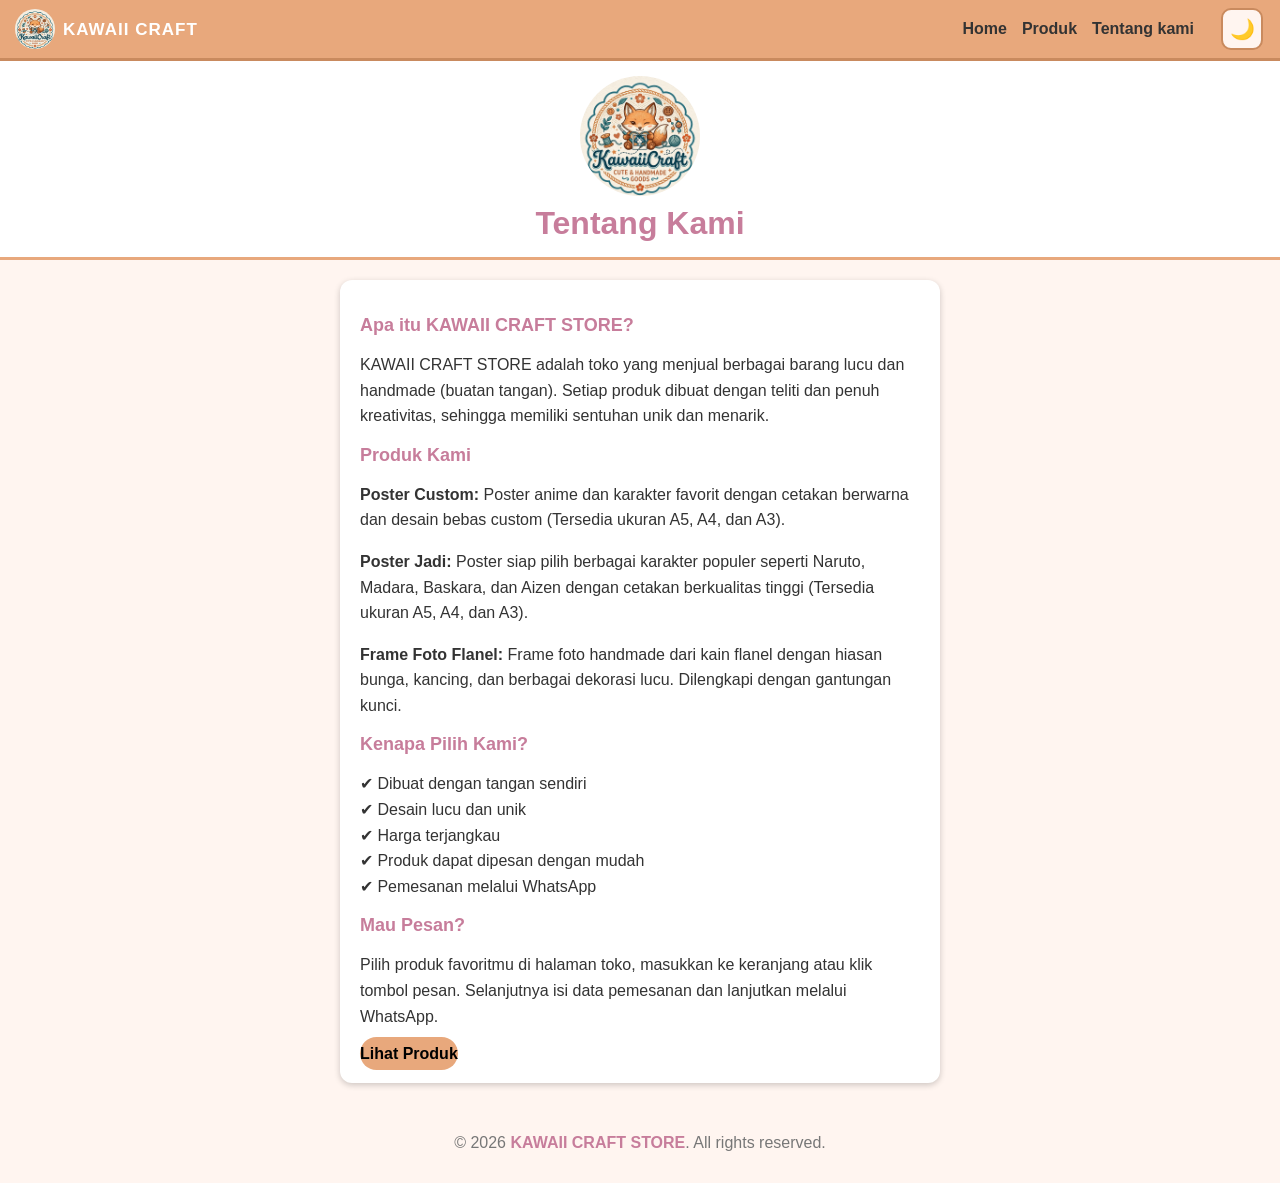
<file: tentang.html>
<!DOCTYPE html>
<html lang="id">
<head>
  <meta charset="UTF-8">
  <meta name="viewport" content="width=device-width, initial-scale=1">
  <title>Tentang Kami - KAWAII CRAFT STORE</title>
  <link rel="stylesheet" href="style.css">
  <script>
    if (localStorage.getItem("gelap") === "1") {
      document.documentElement.classList.add("gelap");
    }
  </script>
</head>
<body>

  <nav id="bar">
    <a href="index.html" class="logo-mini">
      <img class="logo" src="logo.jpeg" alt="Logo">
      <span class="logo-text">KAWAII CRAFT</span>
    </a>

    <div class="nav-menu">
      <a href="index.html">Home</a>
      <a href="index.html#katalog">Produk</a>
      <a href="tentang.html">Tentang kami</a>
    </div>

    <div class="nav-kanan">
      <button id="btnGelap" onclick="toggleGelap()" title="Ubah Mode Gelap/Terang">🌙</button>
    </div>
  </nav>

  <header>
    <img src="logo.jpeg" alt="Logo">
    <h1>Tentang Kami</h1>
  </header>

  <section class="konten">

    <h2>Apa itu KAWAII CRAFT STORE?</h2>

    <p>
      KAWAII CRAFT STORE adalah toko yang menjual
      berbagai barang lucu dan handmade (buatan tangan).
      Setiap produk dibuat dengan teliti dan penuh kreativitas,
      sehingga memiliki sentuhan unik dan menarik.
    </p>

    <h2>Produk Kami</h2>

    <p>
      <b>Poster Custom:</b>
      Poster anime dan karakter favorit dengan cetakan
      berwarna dan desain bebas custom (Tersedia ukuran A5, A4, dan A3).
    </p>

    <p>
      <b>Poster Jadi:</b>
      Poster siap pilih berbagai karakter populer seperti Naruto,
      Madara, Baskara, dan Aizen dengan cetakan berkualitas tinggi (Tersedia ukuran A5, A4, dan A3).
    </p>

    <p>
      <b>Frame Foto Flanel:</b>
      Frame foto handmade dari kain flanel dengan
      hiasan bunga, kancing, dan berbagai dekorasi lucu.
      Dilengkapi dengan gantungan kunci.
    </p>

    <h2>Kenapa Pilih Kami?</h2>

    <p>
      ✔ Dibuat dengan tangan sendiri<br>
      ✔ Desain lucu dan unik<br>
      ✔ Harga terjangkau<br>
      ✔ Produk dapat dipesan dengan mudah<br>
      ✔ Pemesanan melalui WhatsApp
    </p>

    <h2>Mau Pesan?</h2>

    <p>
      Pilih produk favoritmu di halaman toko,
      masukkan ke keranjang atau klik tombol pesan.
      Selanjutnya isi data pemesanan dan lanjutkan
      melalui WhatsApp.
    </p>

    <a class="kembali tombol" href="index.html#katalog">Lihat Produk</a>

  </section>

  <footer>
    <p>&copy; 2026 <a href="index.html">KAWAII CRAFT STORE</a>. All rights reserved.</p>
  </footer>

  <script src="script.js"></script>
</body>
</html>
</file>
<file: style.css>
* {
  box-sizing: border-box;
}

html {
  scroll-behavior: smooth;
}

#katalog {
  scroll-margin-top: 70px;
}

body {
  margin: 0;
  font-family: Arial, sans-serif;
  background: #fff5f0;
  color: #333;
  text-align: center;
  transition: background 0.3s ease, color 0.3s ease;
}

button {
  background: #e8a87c;
  border: 0;
  padding: 8px 16px;
  border-radius: 20px;
  cursor: pointer;
  margin: 2px;
}

button.merah {
  background: #e53935;
  color: white;
}

#bar {
  position: sticky;
  top: 0;
  z-index: 20;
  display: flex;
  justify-content: space-between;
  align-items: center;
  padding: 6px 15px;
  background: #e8a87c;
  border-bottom: 3px solid #c98a5e;
}

.logo-mini {
  color: inherit;
  text-decoration: none;
  font-size: 17px;
  font-weight: bold;
  letter-spacing: 1px;
  white-space: nowrap;
}

.nav-menu a:hover {
  color: #c98a5e;
}

.nav-menu,
.nav-kanan {
  display: flex;
  align-items: center;
  gap: 15px;
}

.nav-menu {
  margin-left: auto;
  margin-right: 25px;
}

.nav-menu a {
  color: inherit;
  text-decoration: none;
  font-weight: bold;
}

.nav-kanan button {
  background: none;
  font-size: 22px;
}

#btnGelap {
  width: 42px;
  height: 42px;
  padding: 0;
  background: #fff5f0;
  border: 2px solid #c98a5e;
  border-radius: 10px;
  font-size: 20px;
}

#btnGelap:hover {
  background: #f5d5c0;
  transform: scale(1.05);
}

#jumlah {
  padding: 2px 6px;
  border-radius: 10px;
  background: #d9534f;
  color: white;
  font-size: 12px;
}

header {
  padding: 15px;
  background: white;
  border-bottom: 3px solid #e8a87c;
}

header img {
  width: 120px;
  height: 120px;
  object-fit: cover;
  border-radius: 50%;
}

header h1 {
  margin: 5px 0 0;
  color: #c77d9b;
}

.home {
  display: flex;
  align-items: center;
  justify-content: space-between;
  gap: 40px;
  min-height: 450px;
  padding: 65px 8%;
  background: #fff5f0;
  text-align: left;
}

.home-text,
.home-gallery {
  flex: 1;
}

.home-text h2 {
  margin-bottom: 20px;
  font: 42px/1.3 Georgia, serif;
}

.home-text h2 span {
  color: #d88b9b;
  font-style: italic;
}

.home-text p {
  max-width: 450px;
  color: #666;
  font-size: 15px;
  line-height: 1.8;
}

.home-text button,
.tombol {
  padding: 12px 25px;
  background: #e8a87c;
  border-radius: 30px;
}

.home-gallery {
  display: grid;
  grid-template-columns: 1fr 1fr;
  gap: 15px;
  flex: 1.2;
}

.home-card,
.card,
.konten {
  background: white;
  border-radius: 12px;
  box-shadow: 0 2px 6px #0003;
}

.home-card {
  overflow: hidden;
  border-radius: 20px;
}

.home-card img {
  width: 100%;
  height: 250px;
  display: block;
  object-fit: cover;
}

.home-caption {
  padding: 12px;
}

.home-caption h3 {
  margin: 0 0 8px;
  color: #c77d8d;
  font-size: 16px;
}

.home-caption p {
  margin: 0;
  color: #666;
  font-size: 12px;
  line-height: 1.5;
}

.judul-produk {
  margin: 220px 0 10px;
  color: #c77d9b;
  font: 30px Georgia, serif;
}

main,
#katalog-list {
  display: flex;
  flex-wrap: wrap;
  justify-content: center;
  gap: 20px;
  padding: 20px;
}

.card {
  width: 250px;
  padding: 14px;
  display: flex;
  flex-direction: column;
  transition: transform 0.2s, box-shadow 0.2s;
}

.card:hover {
  transform: translateY(-4px);
  box-shadow: 0 6px 14px #0002;
}

.card img {
  width: 100%;
  height: 250px;
  object-fit: cover;
  border-radius: 8px;
  cursor: zoom-in;
}

.deskripsi {
  color: #666;
  font-size: 13px;
  margin-bottom: 8px;
}

.opsi-warna {
  margin: 4px 0 8px;
  padding: 6px 8px;
  background: #fff8f4;
  border-radius: 10px;
  border: 1px dashed #e8a87c;
}

.label-warna {
  display: block;
  font-size: 12px;
  color: #666;
  margin-bottom: 6px;
}

.label-warna b {
  color: #c98a5e;
}

.list-warna {
  display: flex;
  justify-content: center;
  align-items: center;
  gap: 8px;
  flex-wrap: wrap;
}

.dot-warna {
  width: 24px;
  height: 24px;
  min-width: 24px;
  border-radius: 50%;
  border: 2px solid #ccc;
  cursor: pointer;
  padding: 0;
  margin: 0;
  outline: none;
  transition: transform 0.15s ease, box-shadow 0.15s ease, border-color 0.15s ease;
}

.dot-warna:hover {
  transform: scale(1.2);
}

.dot-warna.aktif {
  transform: scale(1.25);
  border-color: #c98a5e;
  box-shadow: 0 0 0 2px #fff, 0 0 0 4px #c98a5e;
}

.list-ukuran {
  display: flex;
  justify-content: center;
  align-items: center;
  gap: 8px;
  flex-wrap: wrap;
}

.pill-ukuran {
  padding: 4px 12px;
  font-size: 12px;
  font-weight: bold;
  border-radius: 12px;
  border: 1.5px solid #ccc;
  background: white;
  color: #555;
  cursor: pointer;
  outline: none;
  transition: all 0.2s ease;
}

.pill-ukuran:hover {
  border-color: #c98a5e;
  color: #c98a5e;
  transform: translateY(-2px);
}

.pill-ukuran.aktif {
  background: #c98a5e;
  border-color: #c98a5e;
  color: white;
  box-shadow: 0 2px 6px rgba(201, 138, 94, 0.4);
  transform: scale(1.05);
}

.list-gambar {
  display: flex;
  justify-content: center;
  align-items: center;
  gap: 8px;
  flex-wrap: wrap;
}

.thumb-gambar {
  width: 30px;
  height: 30px;
  min-width: 30px;
  border-radius: 50%;
  border: 2px solid #ccc;
  cursor: pointer;
  padding: 0;
  margin: 0;
  overflow: hidden;
  background: white;
  outline: none;
  transition: transform 0.15s ease, box-shadow 0.15s ease, border-color 0.15s ease;
  display: inline-flex;
  align-items: center;
  justify-content: center;
}

.thumb-gambar img {
  width: 100%;
  height: 100%;
  object-fit: cover;
  display: block;
}

.thumb-gambar:hover {
  transform: scale(1.15);
}

.thumb-gambar.aktif {
  transform: scale(1.25);
  border-color: #c98a5e;
  box-shadow: 0 0 0 2px #fff, 0 0 0 4px #c98a5e;
}

.harga {
  color: #d9534f;
  font-weight: bold;
  margin-top: auto;
  padding-top: 6px;
}

.modal {
  display: none;
  position: fixed;
  inset: 0;
  z-index: 10;
  align-items: center;
  justify-content: center;
  background: #0008;
}

.modal.buka {
  display: flex;
}

.isi {
  width: 300px;
  max-height: 85vh;
  overflow: auto;
  padding: 20px;
  border-radius: 12px;
  background: white;
}

#infoIsi {
  text-align: left;
  white-space: pre-line;
}

#modal {
  z-index: 1000;
  padding: 15px;
  background: #0009;
}

#modal .isi {
  width: 100%;
  max-width: 430px;
  max-height: 90vh;
  padding: 25px;
  border-radius: 18px;
  background: #c98a5e;
  color: white;
  box-shadow: 0 10px 35px #0003;
}

#modal .isi h2 {
  margin: 0 0 20px;
}

#modal #daftar {
  display: flex;
  flex-direction: column;
  gap: 10px;
}

#modal .item {
  display: flex;
  align-items: center;
  justify-content: space-between;
  gap: 10px;
  padding: 13px;
  border: 1px solid #e8a87c;
  border-radius: 12px;
  background: white;
  color: #333;
  font-size: 14px;
}

#modal .item > span:first-child {
  flex: 1;
  text-align: left;
}

#modal .item > span:last-child {
  display: flex;
  align-items: center;
  gap: 8px;
  white-space: nowrap;
}

#modal .item button {
  width: 30px;
  height: 30px;
  padding: 0;
  background: #c98a5e;
  color: white;
}

#modal #total {
  margin: 18px 0;
  padding: 13px;
  border-radius: 8px;
  background: white;
  color: black;
  text-align: right;
  font-weight: bold;
}

input,
textarea,
select {
  width: 100%;
  margin-bottom: 8px;
  padding: 8px;
  border: 1px solid #ccc;
  border-radius: 8px;
  font-family: inherit;
}

#modal input,
#modal textarea,
#modal select {
  margin-bottom: 12px;
  padding: 12px;
  border-color: white;
}

#modal .isi > button {
  width: 100%;
  margin: 5px 0;
  padding: 12px;
  background: white;
  color: #333;
  font-weight: bold;
}

#modal .isi > button.merah {
  background: #e53935;
  color: white;
}

#zoomFoto {
  max-width: 90%;
  max-height: 90vh;
  border-radius: 12px;
}

#toast {
  position: fixed;
  bottom: 30px;
  left: 50%;
  z-index: 40;
  padding: 10px 20px;
  border-radius: 20px;
  background: #333;
  color: white;
  opacity: 0;
  transform: translateX(-50%);
  transition: opacity 0.3s;
  pointer-events: none;
}

#toast.tampil {
  opacity: 1;
}

.popup-konfirmasi {
  display: none;
  position: fixed;
  inset: 0;
  z-index: 9999;
  align-items: center;
  justify-content: center;
  padding: 20px;
  background: #0009;
  overflow-y: auto;
}

.kotak-konfirmasi {
  position: relative;
  width: 100%;
  max-width: 420px;
  max-height: 90vh;
  overflow-y: auto;
  padding: 25px;
  border: 2px solid #c98a5e;
  border-radius: 18px;
  background: white;
  color: #333;
  box-shadow: 0 10px 35px #0003;
  animation: munculPopup 0.25s ease;
}

.kotak-konfirmasi h2 {
  color: #c98a5e;
}

.subjudul {
  color: #777;
  font-size: 13px;
}

.tutup-popup {
  position: absolute;
  top: 10px;
  right: 15px;
  background: none;
  font-size: 25px;
}

.detail-pesanan {
  margin-bottom: 20px;
  padding: 15px;
  border: 1px solid #ddd;
  border-radius: 12px;
}

.detail-baris {
  display: flex;
  justify-content: space-between;
  gap: 12px;
  margin: 12px 0;
  font-size: 14px;
}

.detail-baris span {
  color: #777;
}

.detail-baris b {
  max-width: 65%;
  text-align: right;
  overflow-wrap: anywhere;
}

.aksi-konfirmasi {
  display: flex;
  gap: 10px;
}

.aksi-konfirmasi button {
  flex: 1;
  padding: 12px;
  border-radius: 9px;
  font-weight: bold;
}

.btn-batal {
  border: 1px solid #c98a5e;
  background: white;
  color: #c98a5e;
}

.btn-lanjut {
  border: 1px solid #c98a5e;
  background: #c98a5e;
  color: white;
}

@keyframes munculPopup {
  from {
    opacity: 0;
    transform: scale(.9);
  }
  to {
    opacity: 1;
    transform: scale(1);
  }
}

footer {
  padding: 15px;
  color: #777;
}

footer a {
  color: #c77d9b;
  text-decoration: none;
  font-weight: bold;
}

.kembali {
  padding: 8px 0;
  color: black;
  text-decoration: none;
  font-weight: bold;
}

.konten {
  max-width: 600px;
  margin: 20px auto;
  padding: 20px;
  text-align: left;
}

.konten h2 {
  color: #c77d9b;
  font-size: 18px;
}

.konten p {
  line-height: 1.6;
}

#atas {
  display: none;
  position: fixed;
  right: 20px;
  bottom: 20px;
  z-index: 15;
  width: 45px;
  height: 45px;
  border-radius: 50%;
  font-size: 20px;
}

.gelap {
  background: #222;
  color: #eee;
}

.gelap header,
.gelap .card,
.gelap .isi,
.gelap .konten,
.gelap .home-card {
  background: #333;
  color: #eee;
}

.gelap header h1,
.gelap .judul-produk,
.gelap .konten h2,
.gelap footer a {
  color: #e9a8bd;
}

.gelap .home {
  background: #222;
}

.gelap .home-text h2 {
  color: #eee;
}

.gelap .home-text p,
.gelap .deskripsi,
.gelap footer,
.gelap .home-caption p {
  color: #bbb;
}

.gelap .kembali {
  color: #eee;
}

.gelap input,
.gelap textarea,
.gelap select {
  background: #444;
  color: white;
  border-color: #666;
}

.gelap #btnGelap {
  background: #333;
  border-color: #e8a87c;
  color: white;
}

.gelap #btnGelap:hover {
  background: #555;
}

.gelap .kotak-konfirmasi {
  background: #252525;
  color: white;
  border-color: #e8a87c;
}

.gelap .detail-pesanan {
  border-color: #555;
}

.gelap .btn-batal {
  background: #333;
  color: #e8a87c;
  border-color: #e8a87c;
}

.gelap #bar {
  background: #fbc090;
  border-bottom: 3px solid #523526;
}

.gelap .nav-menu a {
  color: #f0e6df;
}

.gelap .nav-menu a:hover {
  color: #e8a87c;
}

.gelap .home-caption h3 {
  color: #e9a8bd;
}

.gelap .subjudul,
.gelap .detail-baris span {
  color: #bbb;
}

.gelap .detail-baris b {
  color: #eee;
}

.gelap .card:hover {
  box-shadow: 0 6px 14px #0006;
}

.gelap .opsi-warna {
  background: #2a2a2a;
  border-color: #555;
}

.gelap .label-warna {
  color: #bbb;
}

.gelap .label-warna b {
  color: #e9a8bd;
}

.gelap .dot-warna {
  border-color: #555;
}

.gelap .dot-warna.aktif {
  border-color: #e8a87c;
  box-shadow: 0 0 0 2px #333, 0 0 0 4px #e8a87c;
}

.gelap .thumb-gambar {
  border-color: #555;
  background: #333;
}

.gelap .thumb-gambar.aktif {
  border-color: #e8a87c;
  box-shadow: 0 0 0 2px #333, 0 0 0 4px #e8a87c;
}

.gelap .pill-ukuran {
  background: #333;
  border-color: #555;
  color: #ddd;
}

.gelap .pill-ukuran:hover {
  border-color: #e8a87c;
  color: #e8a87c;
}

.gelap .pill-ukuran.aktif {
  background: #e8a87c;
  border-color: #e8a87c;
  color: #222;
  box-shadow: 0 2px 6px rgba(232, 168, 124, 0.4);
}

body.gelap #modal .isi {
  background: #c98a5e;
  color: white;
}

@media (max-width: 750px) {
  .home {
    flex-direction: column;
    padding: 40px 20px;
  }

  .home-text h2 {
    font-size: 32px;
  }

  .home-gallery {
    width: 100%;
  }

  .home-card img {
    height: 180px;
  }

  .konten {
    margin: 20px 12px;
  }
}

@media (max-width: 600px) {
  .nav-menu {
    gap: 10px;
    margin-right: 10px;
  }

  .nav-menu a {
    font-size: 12px;
  }
}

@media (max-width: 480px) {
  #modal .isi,
  .kotak-konfirmasi {
    padding: 18px;
  }

  .detail-baris {
    font-size: 13px;
  }
}

@media (max-width: 400px) {
  .home-gallery {
    grid-template-columns: 1fr;
  }
}

.logo {
  width: 40px;
  height: 40px;
  object-fit: cover;
  border-radius: 50%;
}

.logo-mini {
  display: flex;
  align-items: center;
  gap: 8px;
  text-decoration: none;
}

.logo-mini .logo-text {
  display: block;
  margin: 0;
  padding: 0;
  line-height: 1;
  font-size: 17px;
  font-weight: bold;
  letter-spacing: 1px;
  color: #ffffff;
  transform: none;
}

.nav-menu a:hover {
  color: #c98a5e;
}

.judul-produk {
  margin: 60px 0 10px;
}

.home-fitur {
  display: grid;
  grid-template-columns: repeat(4, 1fr);
  gap: 15px;
  padding: 40px 8%;
  background: white;
}

.fitur-item {
  padding: 22px 15px;
  border-radius: 16px;
  background: #fff5f0;
  box-shadow: 0 2px 6px #0002;
}

.fitur-item span {
  display: block;
  margin-bottom: 8px;
  font-size: 34px;
}

.fitur-item h3 {
  margin: 0 0 6px;
  color: #c77d9b;
  font-size: 17px;
}

.fitur-item p {
  margin: 0;
  color: #666;
  font-size: 13px;
  line-height: 1.5;
}

.home-cara {
  padding: 50px 8%;
  background: #fff5f0;
}

.home-cara h2 {
  margin: 0 0 30px;
  color: #c77d9b;
  font: 30px Georgia, serif;
}

.langkah {
  display: flex;
  flex-wrap: wrap;
  justify-content: center;
  gap: 20px;
}

.langkah-item {
  width: 230px;
  padding: 20px;
  border-radius: 16px;
  background: white;
  box-shadow: 0 2px 6px #0002;
}

.langkah-item b {
  display: inline-flex;
  align-items: center;
  justify-content: center;
  width: 38px;
  height: 38px;
  margin-bottom: 10px;
  border-radius: 50%;
  background: #e8a87c;
  color: white;
  font-size: 18px;
}

.langkah-item h3 {
  margin: 0 0 6px;
  color: #333;
  font-size: 16px;
}

.langkah-item p {
  margin: 0;
  color: #666;
  font-size: 13px;
  line-height: 1.5;
}

.home-cta {
  margin: 0 8% 40px;
  padding: 40px 25px;
  border-radius: 20px;
  background: linear-gradient(135deg, #e8a87c, #c98a5e);
  color: white;
}

.home-cta h2 {
  margin: 0 0 10px;
  font: 30px Georgia, serif;
}

.home-cta p {
  margin: 0 0 20px;
  font-size: 15px;
}

.home-cta button {
  padding: 12px 25px;
  border-radius: 30px;
  background: white;
  color: #c98a5e;
  font-size: 15px;
  font-weight: bold;
}

@media (max-width: 900px) {
  .home-fitur {
    grid-template-columns: repeat(2, 1fr);
  }
}

@media (max-width: 480px) {
  .home-fitur {
    grid-template-columns: 1fr;
    padding: 30px 15px;
  }

  .home-cara {
    padding: 40px 15px;
  }

  .home-cta {
    margin: 0 15px 30px;
  }
}

.gelap .home-fitur,
.gelap .home-cara {
  background: #222;
}

.gelap .fitur-item,
.gelap .langkah-item {
  background: #333;
}

.gelap .fitur-item h3,
.gelap .home-cara h2 {
  color: #e9a8bd;
}

.gelap .langkah-item h3 {
  color: #eee;
}

.gelap .fitur-item p,
.gelap .langkah-item p {
  color: #bbb;
}

.gelap .home-cta {
  background: linear-gradient(135deg, #a86c47, #7a4625);
}

.gelap .home-cta button {
  background: #222;
  color: #f0c5a8;
}
</file>
